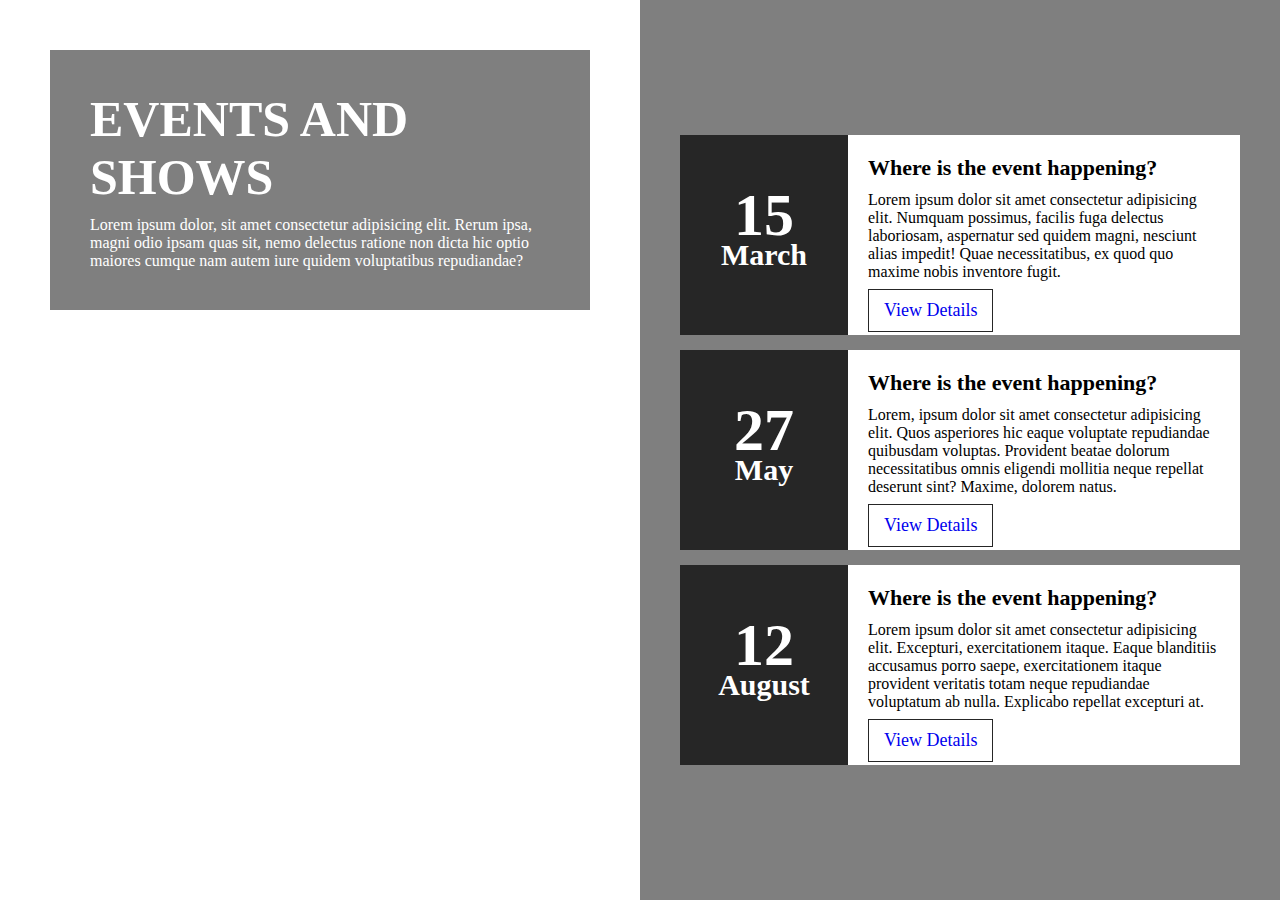
<file: assignment 1/problem3/index.html>
<!DOCTYPE html>
<html lang="en">
  
<head>
    <style>
 

        body {
            margin: 0;
            padding: 0;
        }
          
        section {
            width: 100%;
            height: 100vh;
            background:url(https://images.pexels.com/photos/2623869/pexels-photo-2623869.jpeg?auto=compress&cs=tinysrgb&w=1260&h=750&dpr=1);
            background-size: cover;
        }
          
              section .leftBox {
            width: 50%;
            height: 100%;
            float: left;
            padding: 50px;
            box-sizing: border-box;
        }
          
        
        section .leftBox .content {
            color: #fff;
            background: rgba(0, 0, 0, 0.5);
            padding: 40px;
            transition: .5s;
        }
          
      
        section .leftBox .content:hover {
            background: #e91e63;
        }
          
       
        section .leftBox .content h1 {
            margin: 0;
            padding: 0;
            font-size: 50px;
            text-transform: uppercase;
        }
          
       
        section .leftBox .content p {
            margin: 10px 0 0;
            padding: 0;
        }
          
   
        section .events {
            position: relative;
            width: 50%;
            height: 100%;
            background: rgba(0, 0, 0, 0.5);
            float: right;
            box-sizing: border-box;
        }
          
      
        section .events ul {
            position: absolute;
            top: 50%;
            transform: translateY(-50%);
            margin: 0;
            padding: 40px;
            box-sizing: border-box;
        }
          
       
        section .events ul li {
            list-style: none;
            background: #fff;
            box-sizing: border-box;
            height: 200px;
            margin: 15px 0;
        }
          
       
        section .events ul li .time {
            position: relative;
            padding: 20px;
            background: #262626;
            box-sizing: border-box;
            width: 30%;
            height: 100%;
            float: left;
            text-align: center;
            transition: .5s;
        }
      
        section .events ul li:hover .time {
            background: #e91e63;
        }
          
       
        section .events ul li .time h2 {
            position: absolute;
            margin: 0;
            padding: 0;
            top: 50%;
            left: 50%;
            transform: translate(-50%, -50%);
            color: #fff;
            font-size: 60px;
            line-height: 30px;
        }
          
      
        section .events ul li .time h2 span {
            font-size: 30px;
        }
          
      
        section .events ul li .details {
            padding: 20px;
            background: #fff;
            box-sizing: border-box;
            width: 70%;
            height: 100%;
            float: left;
        }
          
        
        section .events ul li .details h3 {
            position: relative;
            margin: 0;
            padding: 0;
            font-size: 22px;
        }
          
       
        section .events ul li .details p {
            position: relative;
            margin: 10px 0 0;
            padding: 0;
            font-size: 16px;
        }
          
       
        section .events ul li .details a {
            display: inline-block;
            text-decoration: none;
            padding: 10px 15px;
            border: 1.5px solid #262626;
            margin-top: 8px;
            font-size: 18px;
            transition: .5s;
        }
          
       
        section .events ul li .details a:hover {
            background: #e91e63;
            color: #fff;
            border-color: #e91e63;
        }
    </style>
</head>
  
<body>
    <section>
        <div class="leftBox">
            <div class="content">
                <h1>
                    Events and Shows
                </h1>
                 
<p>
                    Lorem ipsum dolor, sit amet consectetur adipisicing elit. Rerum ipsa, magni odio ipsam quas sit, nemo delectus ratione non dicta hic optio maiores cumque nam autem iure quidem voluptatibus repudiandae?
                </p>
 
            </div>
        </div>
  
        <div class="events">
            <ul>
                <li>
                    <div class="time">
                        <h2>
                            15 <br><span>March</span>
                        </h2>
                    </div>
                    <div class="details">
                        <h3>
                            Where is the event happening?
                        </h3>
                         
<p>
                            Lorem ipsum dolor sit amet consectetur adipisicing elit. Numquam possimus, facilis fuga delectus laboriosam, aspernatur sed quidem magni, nesciunt alias impedit! Quae necessitatibus, ex quod quo maxime nobis inventore fugit.
                        </p>
 
  
                        <a href="#">View Details</a>
                    </div>
                    <div style="clear: both;"></div>
                </li>
  
                <li>
                    <div class="time">
                        <h2>
                            27 <br><span>May</span>
                        </h2>
                    </div>
                    <div class="details">
                        <h3>
                            Where is the event happening?
                        </h3>
                         
<p>
                            Lorem, ipsum dolor sit amet consectetur adipisicing elit. Quos asperiores hic eaque voluptate repudiandae quibusdam voluptas. Provident beatae dolorum necessitatibus omnis eligendi mollitia neque repellat deserunt sint? Maxime, dolorem natus.
                        </p>
 
                        <a href="#">View Details</a>
                    </div>
                    <div style="clear:both;"></div>
                </li>
  
                <li>
                    <div class="time">
                        <h2>
                            12 <br><span>August</span>
                        </h2>
                    </div>
                    <div class="details">
                        <h3>
                            Where is the event happening?
                        </h3>
                         
<p>
                            Lorem ipsum dolor sit amet consectetur adipisicing elit. Excepturi, exercitationem itaque. Eaque blanditiis accusamus porro saepe, exercitationem itaque provident veritatis totam neque repudiandae voluptatum ab nulla. Explicabo repellat excepturi at.
                        </p>
 
  
                        <a href="#">View Details</a>
                    </div>
                    <div style="clear:both;"></div>
                </li>
            </ul>
        </div>
    </section>
</body>
  
</html>
</file>
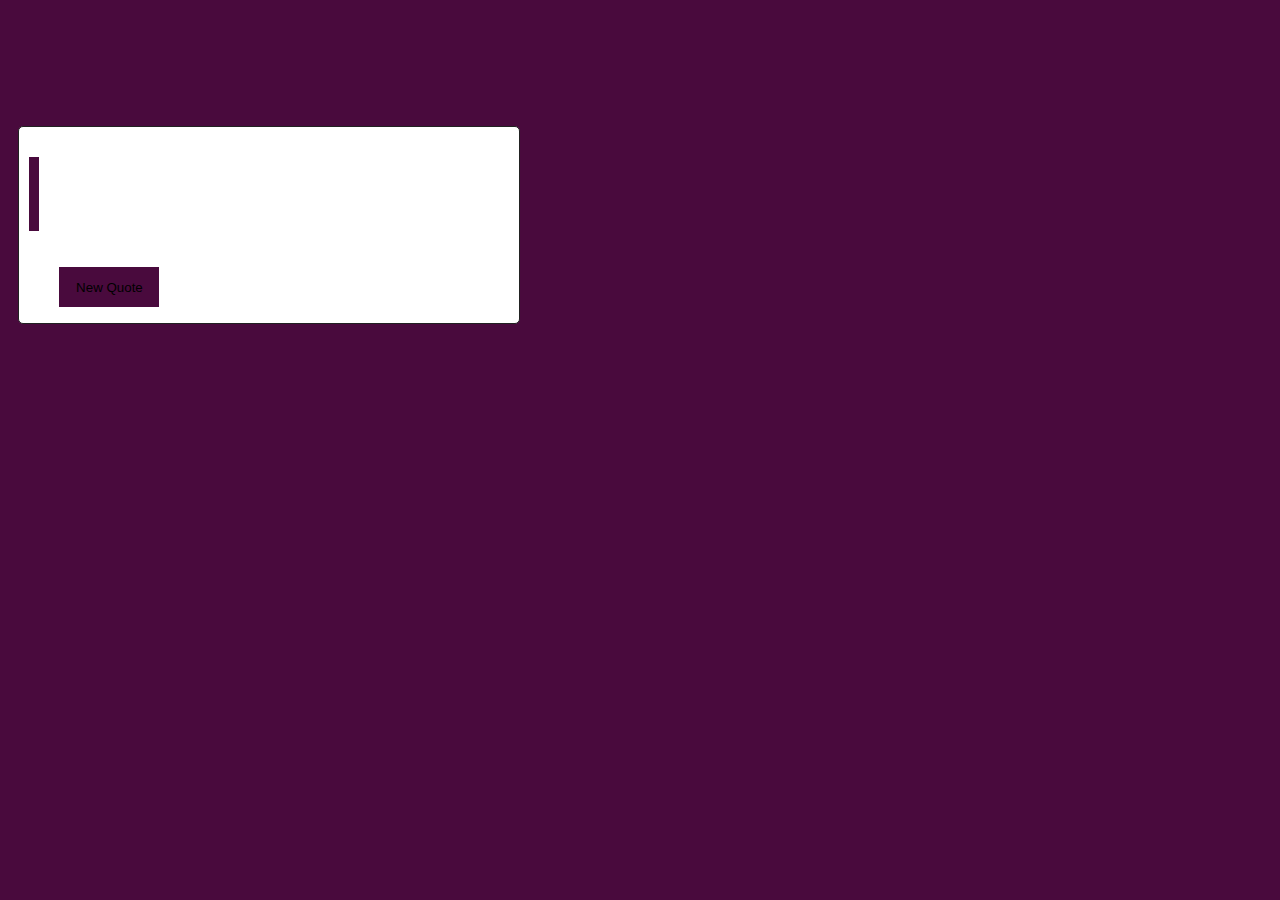
<file: advanced JS assignment/assignment1/problem2/index.html>
<!DOCTYPE html>
<html lang="en">
<head>
    <meta charset="UTF-8">
    <meta http-equiv="X-UA-Compatible" content="IE=edge">
    <meta name="viewport" content="width=device-width, initial-scale=1.0">
    <title>Document</title>
    <link rel="stylesheet" href="style.css">
</head>
<body>
    <div class="container">
        <div class="row">
            <div class="col-xs-12 col-sm-3"></div>
            <div class="col-xs-12 col-sm-6 quotebox">
                <div class="row">
                    <div class="col-xs-12">
                        <blockquote>
                            <i class="fa fa-quote-left quotemark"></i>
                            <h2 id="quotetext"></h2>
                            <footer id="quotesource"></footer>
                        </blockquote>
                    </div>
                </div>
                <div class="row">
                    <div class="col-xs-12 col-sm-12">
                        <div class="social-icons icon-rounded"><a id="tweet-quote" title="Tweet this quote!" target="_blank"><i class="fa fa-twitter"></i></a>
                        </div>
                        <div class="quotebutton"><button class="btn btn-primary" id="newquote">New Quote</button></div>
                        </div>
                    </div>
                </div>
            </div>
            <div class="col-xs-12 col-sm-3"></div>
        </div>
    </div>

<script>
    function inIframe() {
    try {
        return window.self !== window.top;
    } catch (e) {
        return true;
    }
}

		var colors = [
			'#490A3D',
			'#BD1550',
			'#E97F02',
			'#F8CA00',
			'#8A9B0F',
			'#69D2E7',
			'#FA6900',
			'#16a085',
			'#27ae60',
			'#2c3e50',
			'#f39c12',
			'#e74c3c',
			'#9b59b6',
			'#FB6964',
			'#342224',
			'#472E32',
			'#77B1A9',
			'#73A857'
		];

var quotes = [
    ["You only live once, but if you do it right, once is enough.","Mae West"],
    ["I am so clever that sometimes I don't understand a single word of what I am saying.","Oscar Wilde"],
    ["Two things are infinite: the universe and human stupidity; and I'm not sure about the universe.","Albert Einstein"],
	["The most beautiful experience we can have is the mysterious. It is the fundamental emotion that stands at the cradle of true art and true science.","Albert Einstein"]
	["It is our choices, Harry, that show what we truly are, far more than our abilities.","J.K. Rowling, Harry Potter and the Chamber of Secrets"],
	["All men who have turned out worth anything have had the chief hand in their own education.","Walter Scott"],
	["Trust yourself. You know more than you think you do.","Benjamin Spock"],
	["No one can make you feel inferior without your consent.","Eleanor Roosevelt, This is My Story"],
	["To be yourself in a world that is constantly trying to make you something else is the greatest accomplishment.","Ralph Waldo Emerson"],
	["Twenty years from now you will be more disappointed by the things that you didn't do than by the ones you did do. So throw off the bowlines. Sail away from the safe harbor. Catch the trade winds in your sails. Explore. Dream. Discover.","H. Jackson Brown Jr., P.S. I Love You"]
	];


var currentQuote = "";
var currentAuthor = "";
var randomquote = "";
var randomcolor = "";

function getQuote() {
	randomquote = Math.floor(Math.random() * quotes.length);
	randomcolor = Math.floor(Math.random() * colors.length);
    currentQuote = quotes[randomquote][0];
    currentAuthor = quotes[randomquote][1];
	if (inIframe()) {
		$('#tweet-quote').attr('href', 'https://twitter.com/intent/tweet?hashtags=quotes&related=aLamm&text=' + encodeURIComponent('"' + currentQuote + '" ' + currentAuthor));
	}

	$(document).ready(function () {
	    $('html body').animate({
	        backgroundColor: colors[randomcolor],
	        color: colors[randomcolor]
	    }, 500);
	    $('#newquote, .social-icons .fa-twitter').animate({ backgroundColor: colors[randomcolor] }, 500);
			$('blockquote footer').animate({ color: colors[randomcolor] }, 500);	
	    $('blockquote').animate({ borderLeftColor: colors[randomcolor] }, 500);
	    $('#quotetext').animate({ opacity: 0 }, 500, function () {
	        $(this).animate({ opacity: 1 }, 500);
	        $(this).text(currentQuote);
	    });
	    $('#quotesource').animate({ opacity: 0 }, 500, function () {
	        $(this).animate({ opacity: 1 }, 500);
	        $(this).text(currentAuthor);
	    });
    });    
}

function openURL(url) {
    window.open(url, 'Share', 'width=550, height=400, toolbar=0, scrollbars=1 ,location=0 ,statusbar=0,menubar=0, resizable=0');
}

getQuote();

$(document).ready(function () {
    $('#newquote').on('click', getQuote);
    $('#tweetquote').on('click', function () {
        if (!inIframe()) {
            openURL('https://twitter.com/intent/tweet?hashtags=quotes&related=freecodecamp&text=' + encodeURIComponent('"' + currentQuote + '" ' + currentAuthor));
        }
    });
});
</script>

</body>


</html>
</file>
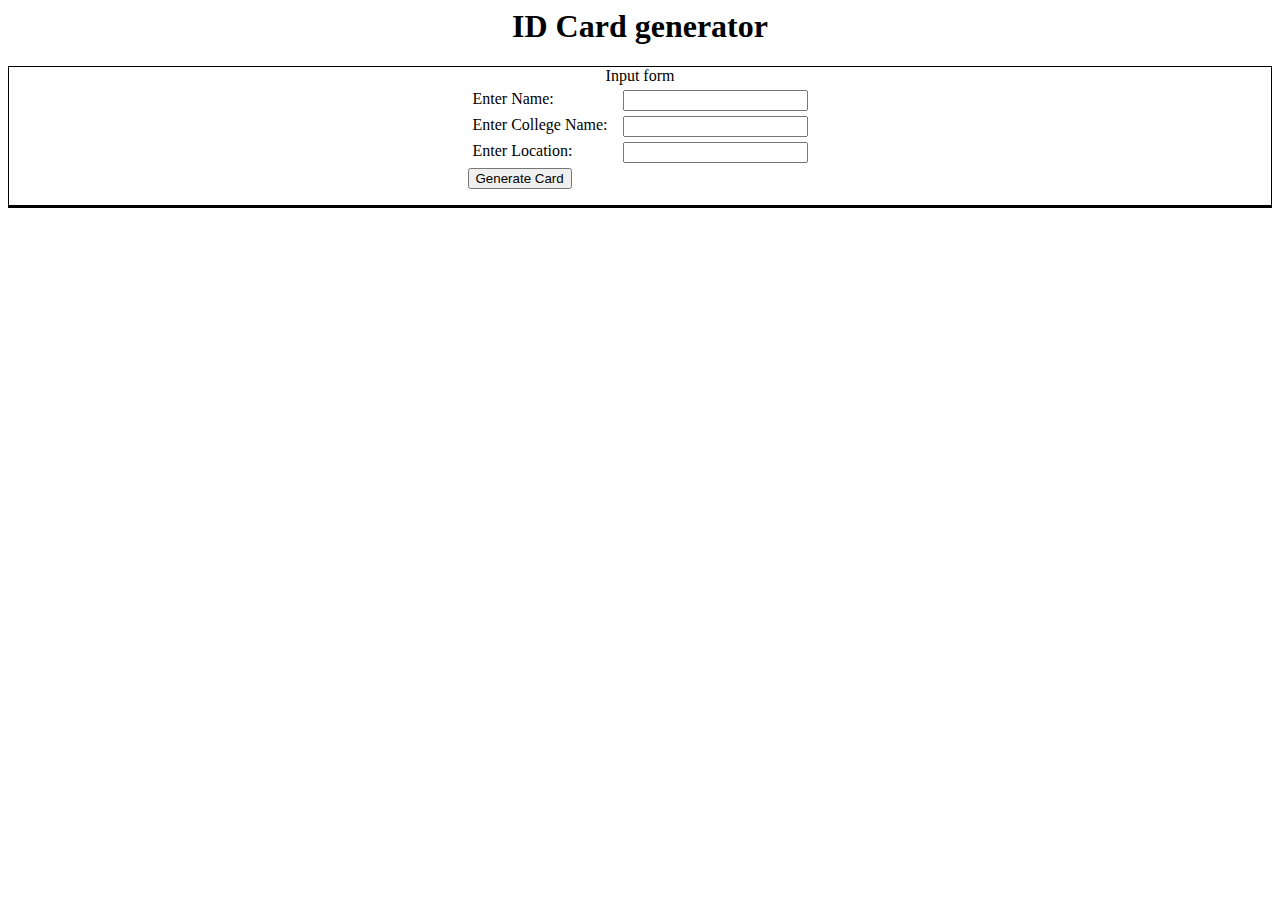
<file: advanced JS assignment/assignment1/problem3/index.html>
<html>
    <head>
        <title>
            ID Card generator
        </title>
        <link rel="stylesheet" href="style.css">
       
    </head>
    <body>
        <header class="text-center">
                <h1>ID Card generator</h1>
        </header>
        <div class="container">
            <div class="section-container">
                <div class="text-center">
                    Input form
                </div>
                <form onsubmit="return false">
                    <div class="form-element">
                        <label class="form-label">
                            Enter Name:
                        </label>
                        <input type="text" id="name"/>
                    </div>
                    <div class="form-element">
                        <label class="form-label">
                            Enter College Name:
                        </label>
                        <input type="text" id="collegeName" />
                    </div>
                    <div class="form-element">
                        <label class="form-label">
                            Enter Location:
                        </label>
                        <input type="text" id="location" />
                    </div>
                    <button onclick="generateCard()">Generate Card</button>
                </form>
            </div> 
            <div class="section-container">
                <div class="id-card-container" id="collegeCard">
                    <div class="text-center">
                        Generated Card
                    </div>
                    <div class="card-container">
                        <div class="card-wrapper">
                            <div class="user-card">
                                <span class="user-photo">
                                    <i class="fa fa-user"></i>
                                </span>
                            </div>
                            <div class="general-information">
                            <div class="card-element card-name">
                                <span>Name:</span>
                                <span id="cardName"></span>
                            </div>
                            <div class="card-element college-name">
                                <span>College Name:</span>
                                <span id="cardCollegeName"></span>
                            </div>
                            <div class="card-element college-name">
                                <span>Location:</span>
                                <span id="cardLocation"></span>
                            </div>
                            </div>
                        </div>
                    </div>
                </div>
            </div>    
        </div>
        <script src="index.js"></script>
    </body>
</html>
</file>
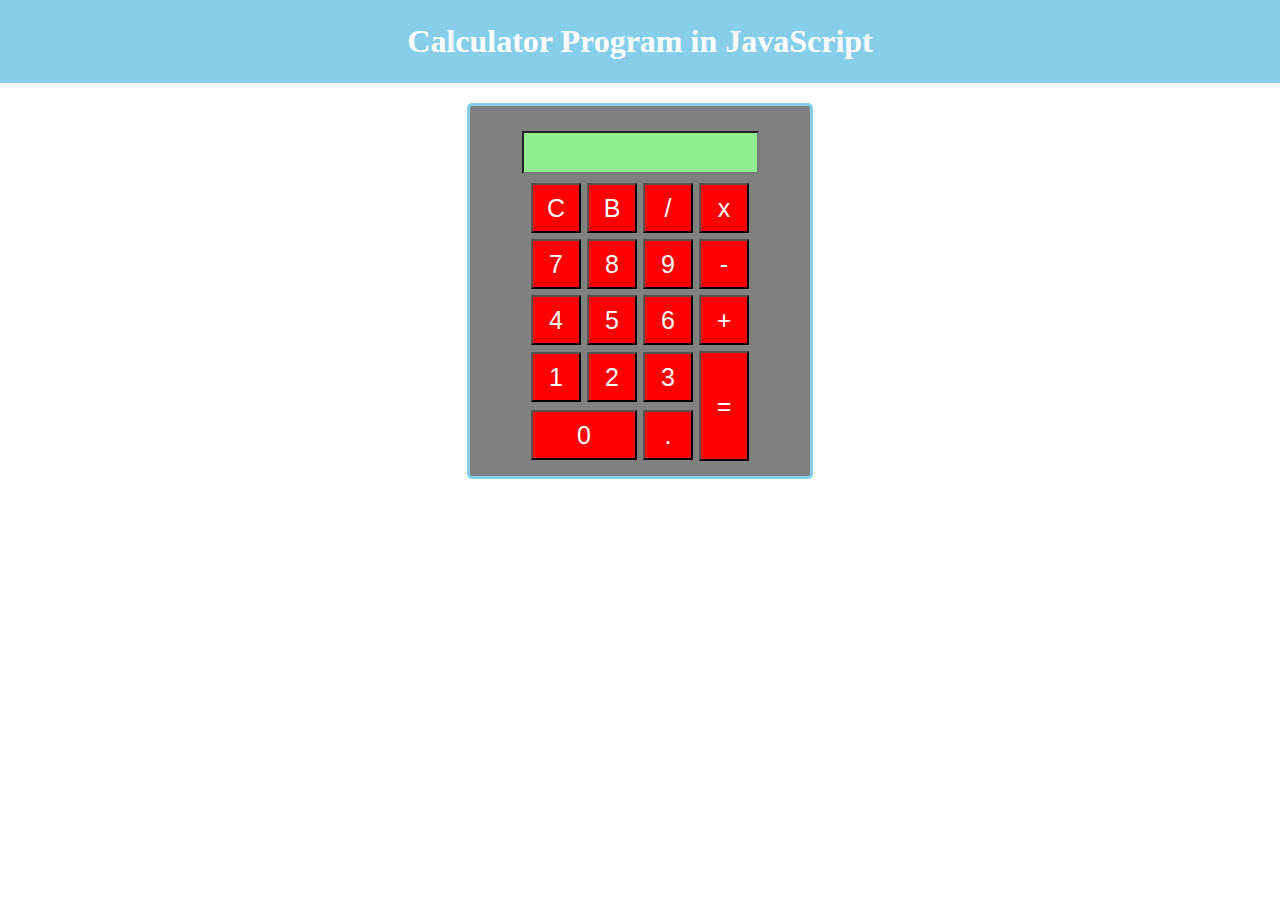
<file: advanced JS assignment/problem1.html>
<!-- Write a program to build the Calculator in JavaScript. -->  
<!DOCTYPE html>  
<html>  
<head>  
<title>  
Calculator Program in JavaScript  
</title>  
  
<!-- Begins the JavaScript Code -->  
<script>  
  
// Use insert() function to insert the number in textview.  
function insert(num)   
{  
documentdocument.form1.textview.value = document.form1.textview.value + num;  
}  
  
// Use equal() function to return the result based on passed values.  
function equal()  
{  
var exp = document.form1.textview.value;  
if(exp)  
{  
document.form1.textview.value = eval(exp)  
}  
}  
  
/* Here, we create a backspace() function to remove the number at the end of the numeric series in textview. */  
function backspace()  
{  
var exp = document.form1.textview.value;  
document.form1.textview.value = exp.substring(0, exp.length - 1); /* remove the element from total length ? 1 */  
}  
  
  
</script>  
  
<!-- Start the coding for CSS -->  
<style>  
/* Create the Outer layout of the Calculator. */  
.formstyle  
{  
width: 300px;  
height: 330px;  
margin: 20px auto;  
border: 3px solid skyblue;  
border-radius: 5px;  
padding: 20px;  
text-align: center;  
background-color: grey;  
}  
  
/* Display top horizontal bar that contain some information. */  
h1 {  
    text-align: center;  
    padding: 23px;  
    background-color: skyblue;  
    color: white;  
    }  
input:hover  
{  
background-color: green;  
}  
      
*{  
margin: 0;  
padding: 0;  
}  
  
/* It is used to create the layout for calculator button. */  
.btn{  
width: 50px;  
height: 50px;  
font-size: 25px;  
margin: 2px;  
cursor: pointer;  
background-color: red;  
color: white;  
  
}  
  
/* It is used to display the numbers, operations and results. */  
.textview{  
width: 223px;  
margin: 5px;  
font-size: 25px;  
padding: 5px;  
background-color: lightgreen;  
}     
      
</style>  
</head>  
<body>  
<h1> Calculator Program in JavaScript </h1>  
 <div class= "formstyle">  
 <form name = "form1">  
 <input class= "textview" name = "textview">  
 </form>  
 <center>  
 <table >  
 <tr>   
    <td> <input class = "btn" type = "button" value = "C" onclick = "form1.textview.value = ' ' " > </td>  
    <td> <input  class = "btn" type = "button" value = "B" onclick = "backspace()" > </td>  
    <td> <input  class = "btn" type = "button" value = "/" onclick = "insert('/')" > </td>  
    <td> <input class = "btn" type = "button" value = "x" onclick = "insert('*')" > </td>  
    </tr>  
      
     <tr>   
    <td> <input class = "btn" type = "button" value = "7" onclick = "insert(7)" > </td>  
    <td> <input class = "btn" type = "button" value = "8" onclick = "insert(8)" > </td>  
    <td> <input class = "btn" type = "button" value = "9" onclick = "insert(9)" > </td>  
    <td> <input class = "btn" type = "button" value = "-" onclick = "insert('-')" > </td>  
    </tr>  
      
     <tr>   
    <td> <input class = "btn" type = "button" value = "4" onclick = "insert(4)" > </td>  
    <td> <input class = "btn" type = "button" value = "5" onclick = "insert(5)" > </td>  
    <td> <input class = "btn" type = "button" value = "6" onclick = "insert(6)" > </td>  
    <td> <input class = "btn" type = "button" value = "+" onclick = "insert('+')" > </td>  
    </tr>  
      
     <tr>   
    <td> <input class = "btn" type = "button" value = "1" onclick = "insert(1)" > </td>  
    <td> <input class = "btn" type = "button" value = "2" onclick = "insert(2)" > </td>  
    <td> <input class = "btn" type = "button" value = "3" onclick = "insert(3)" > </td>  
    <td rowspan = 5> <input class = "btn" style = "height: 110px" type = "button" value = "=" onclick = "equal()"> </td>  
    </tr>  
    <tr>  
    <td colspan = 2> <input class = "btn" style = "width: 106px" type = "button" value = "0" onclick = "insert(0)" > </td>  
    <td> <input class = "btn" type = "button" value = "." onclick = "insert('.')"> </td>  
    </tr>  
    </table>  
    </center>  
 </div>  
 </body>  
 </html>
</file>
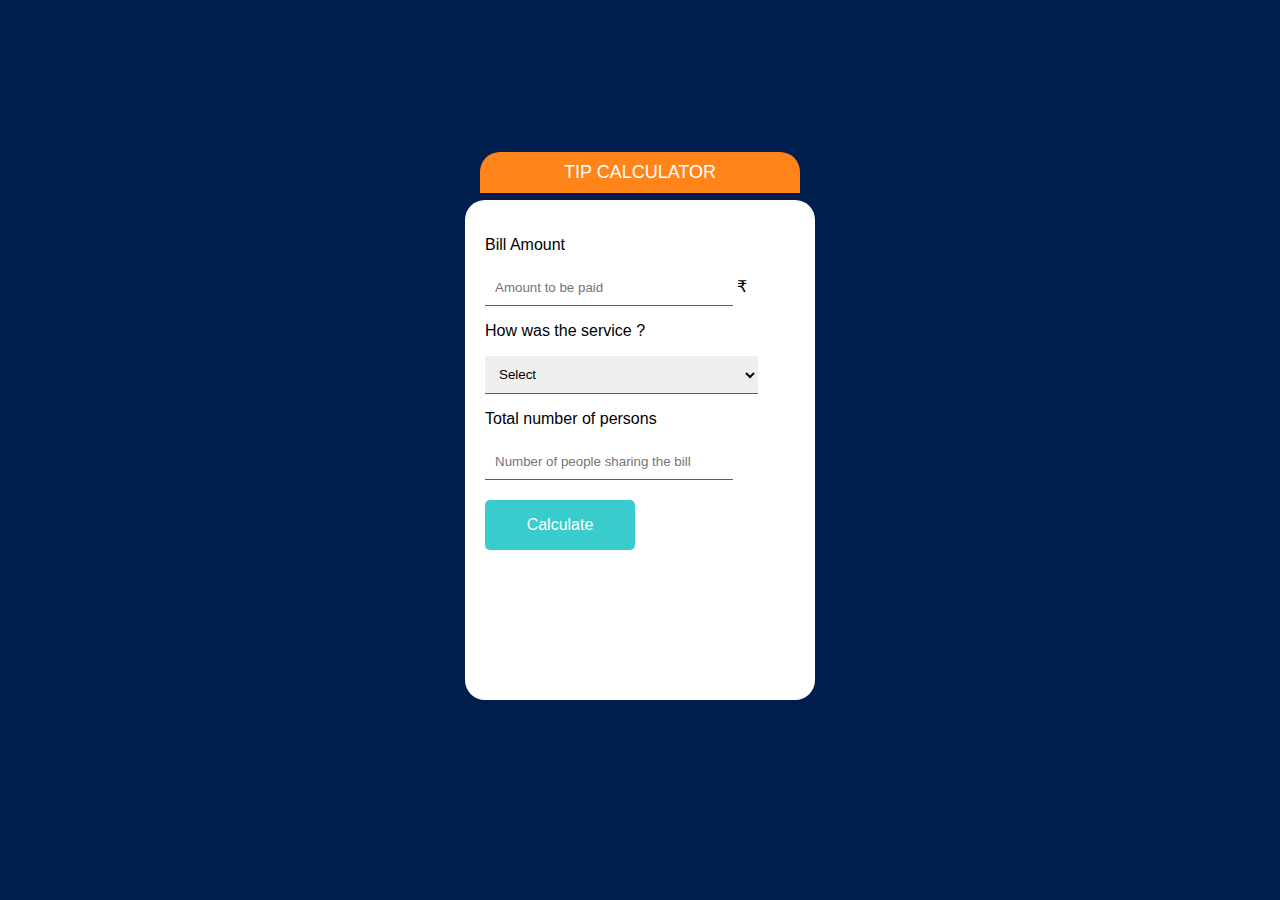
<file: advanced JS assignment/problem2.html>
<html>

<head>
	<style>
		body {
			background-color: #001f4f;
			font-family: 'Raleway', sans-serif;
		}
		
		.container {
			width: 350px;
			height: 500px;
			background-color: #fff;
			position: absolute;
			left: 50%;
			top: 50%;
			transform: translateX(-50%) translateY(-50%);
			border-radius: 20px;
		}
		
		h1 {
			position: absolute;
			left: 50%;
			top: -60px;
			width: 300px;
			transform: translateX(-50%);
			background-color: #FF851B;
			color: #fff;
			font-weight: 100;
			border-top-left-radius: 20px;
			border-top-right-radius: 20px;
			font-size: 18px;
			text-align: center;
			padding: 10px;
		}
		
		.wrapper {
			padding: 20px;
		}
		
		input,
		select {
			width: 80%;
			border: none;
			border-bottom: 1px solid #0074D9;
			padding: 10px;
		}
		
		input:focus,
		select:focus {
			border: 1px solid #0074D9;
			outline: none;
		}
		
		select {
			width: 88% !important;
		}
		
		button {
			margin: 20px auto;
			width: 150px;
			height: 50px;
			background-color: #39CCCC;
			color: #fff;
			font-size: 16px;
			border: none;
			border-radius: 5px;
		}
		
		.tip {
			text-align: center;
			font-size: 18px;
			display: none;
		}
	</style>
</head>

<body>
	<div class="container">
		<h1>TIP CALCULATOR</h1>
		<div class="wrapper">
			


<p>Bill Amount</p>



			<input type="text"
				id="amount"
				placeholder="Amount to be paid"> ₹

			


<p>How was the service ?</p>



			<select id="services">
				<option selected disabled hidden>Select</option>
				<option value="0.25">25% - Top Notch</option>
				<option value="0.20">20% - Excellent</option>
				<option value="0.15">15% - Good</option>
				<option value="0.10">10% - Bad</option>
				<option value="0.05">5% - Worst</option>
			</select>

			


<p>Total number of persons</p>



			<input type="text"
				id="persons"
				placeholder="Number of people sharing the bill">
			<button id="calculate">Calculate</button>
		</div>

		<div class="tip">
			


<p>Tip Amount</p>



			<span id="total">0</span>₹
			<span id="each">each</span>
		</div>
	</div>
	<script>
		//the function called when Calculate button is clicked.
		window.onload = () =>
			{
				/*calling a function calculateTip which
				will calculate the tip for the bill.*/
				document.querySelector('#calculate').onclick =
				calculateTip;
			}

		function calculateTip() {
			/*assign values of ID : amount, person and
			service to variables for further calculations.*/
			let amount = document.querySelector('#amount').value;
			let persons = document.querySelector('#persons').value;
			let service = document.querySelector('#services').value;

			console.log(service);
			/*if statement will work when user
			presses calculate without entering values. */
			//so will display an alert box and return.
			if (amount === '' && service === 'Select') {
				alert("Please enter valid values");
				return;
			}

			//now we are checking number of persons
			if (persons === '1')
//if there is only one person then we need not to display each.
				document.querySelector('#each').style.display = 'none';
			else
			//if there are more than one person we will display each.
				document.querySelector('#each').style.display = 'block';

	/*calculating the tip by multiplying total-bill and type of service;
	then dividing it by number of persons.*/
			//fixing the total amount upto 2 digits of decimal
			let total = (amount * service) / persons;
			total = total.toFixed(2);

			//finally displaying the tip value
			document.querySelector('.tip').style.display = 'block';
			document.querySelector('#total').innerHTML = total;
		}
	</script>
</body>

</html>
</file>
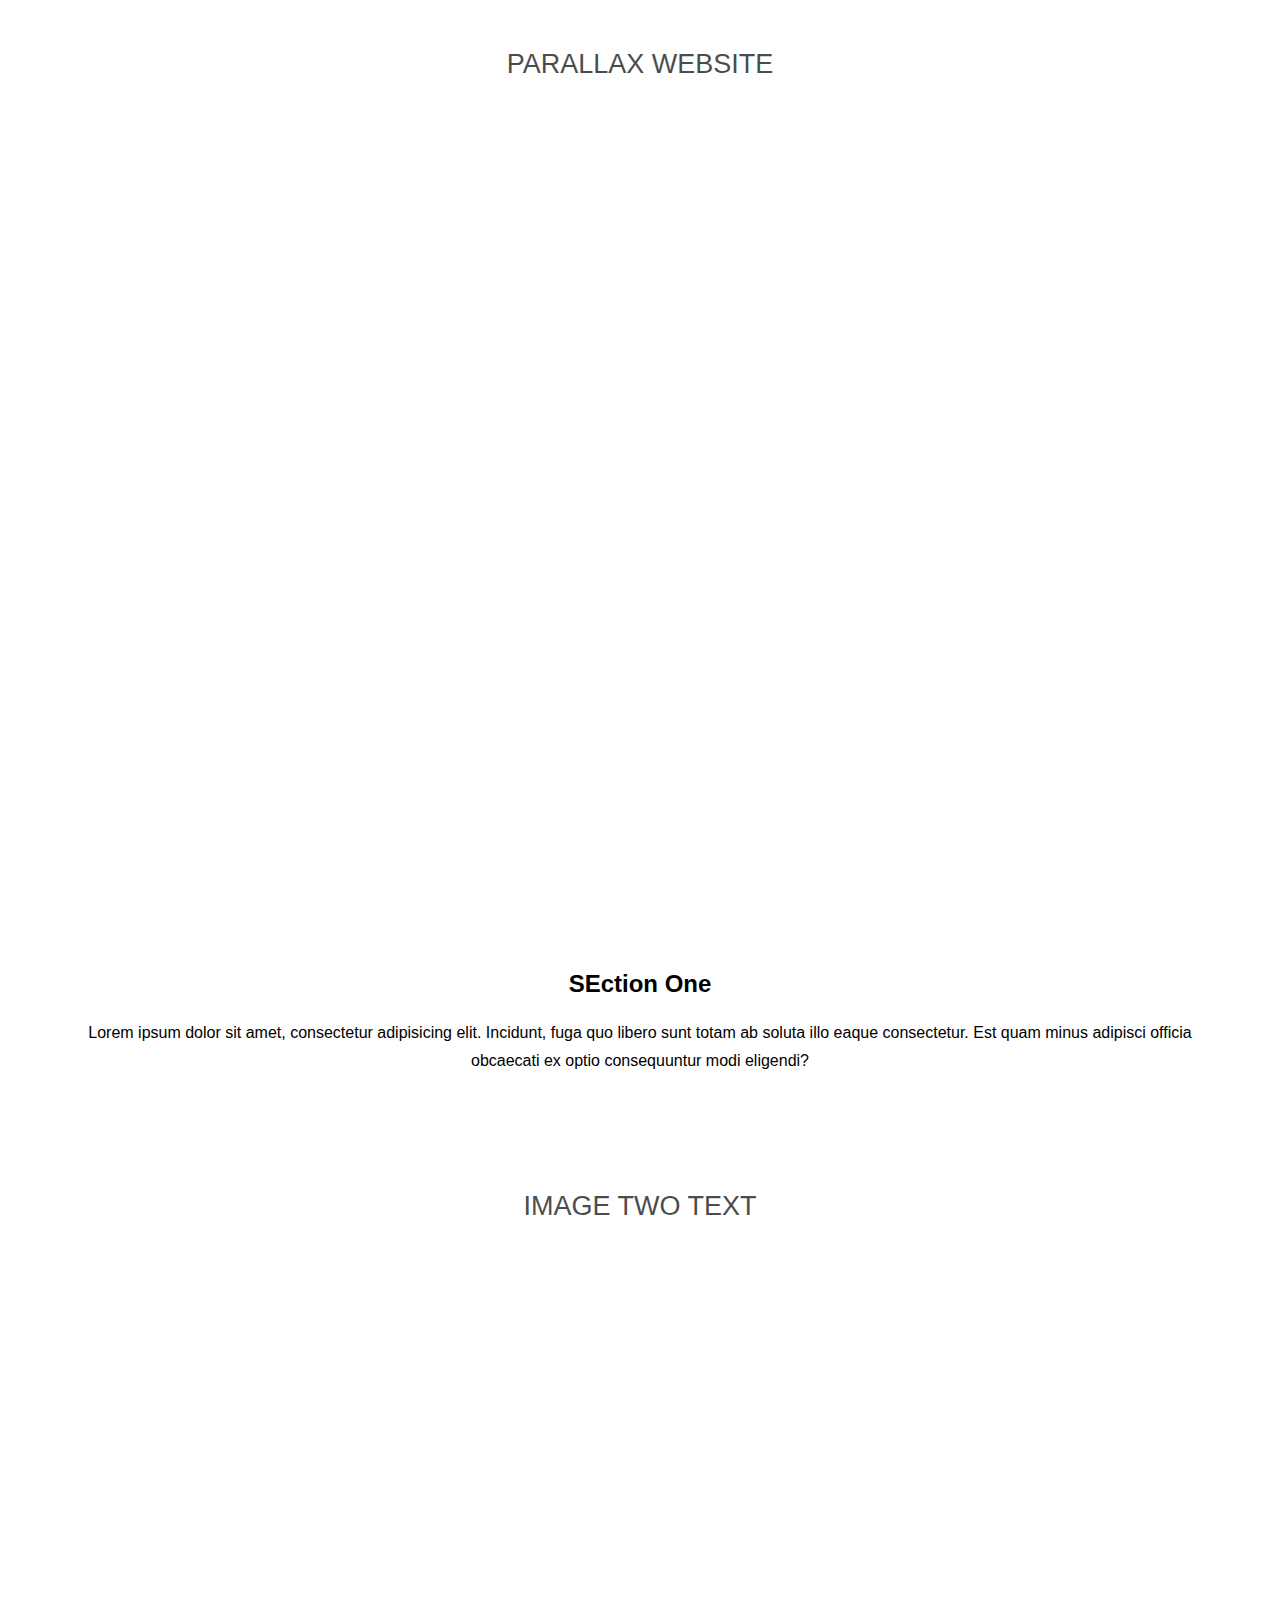
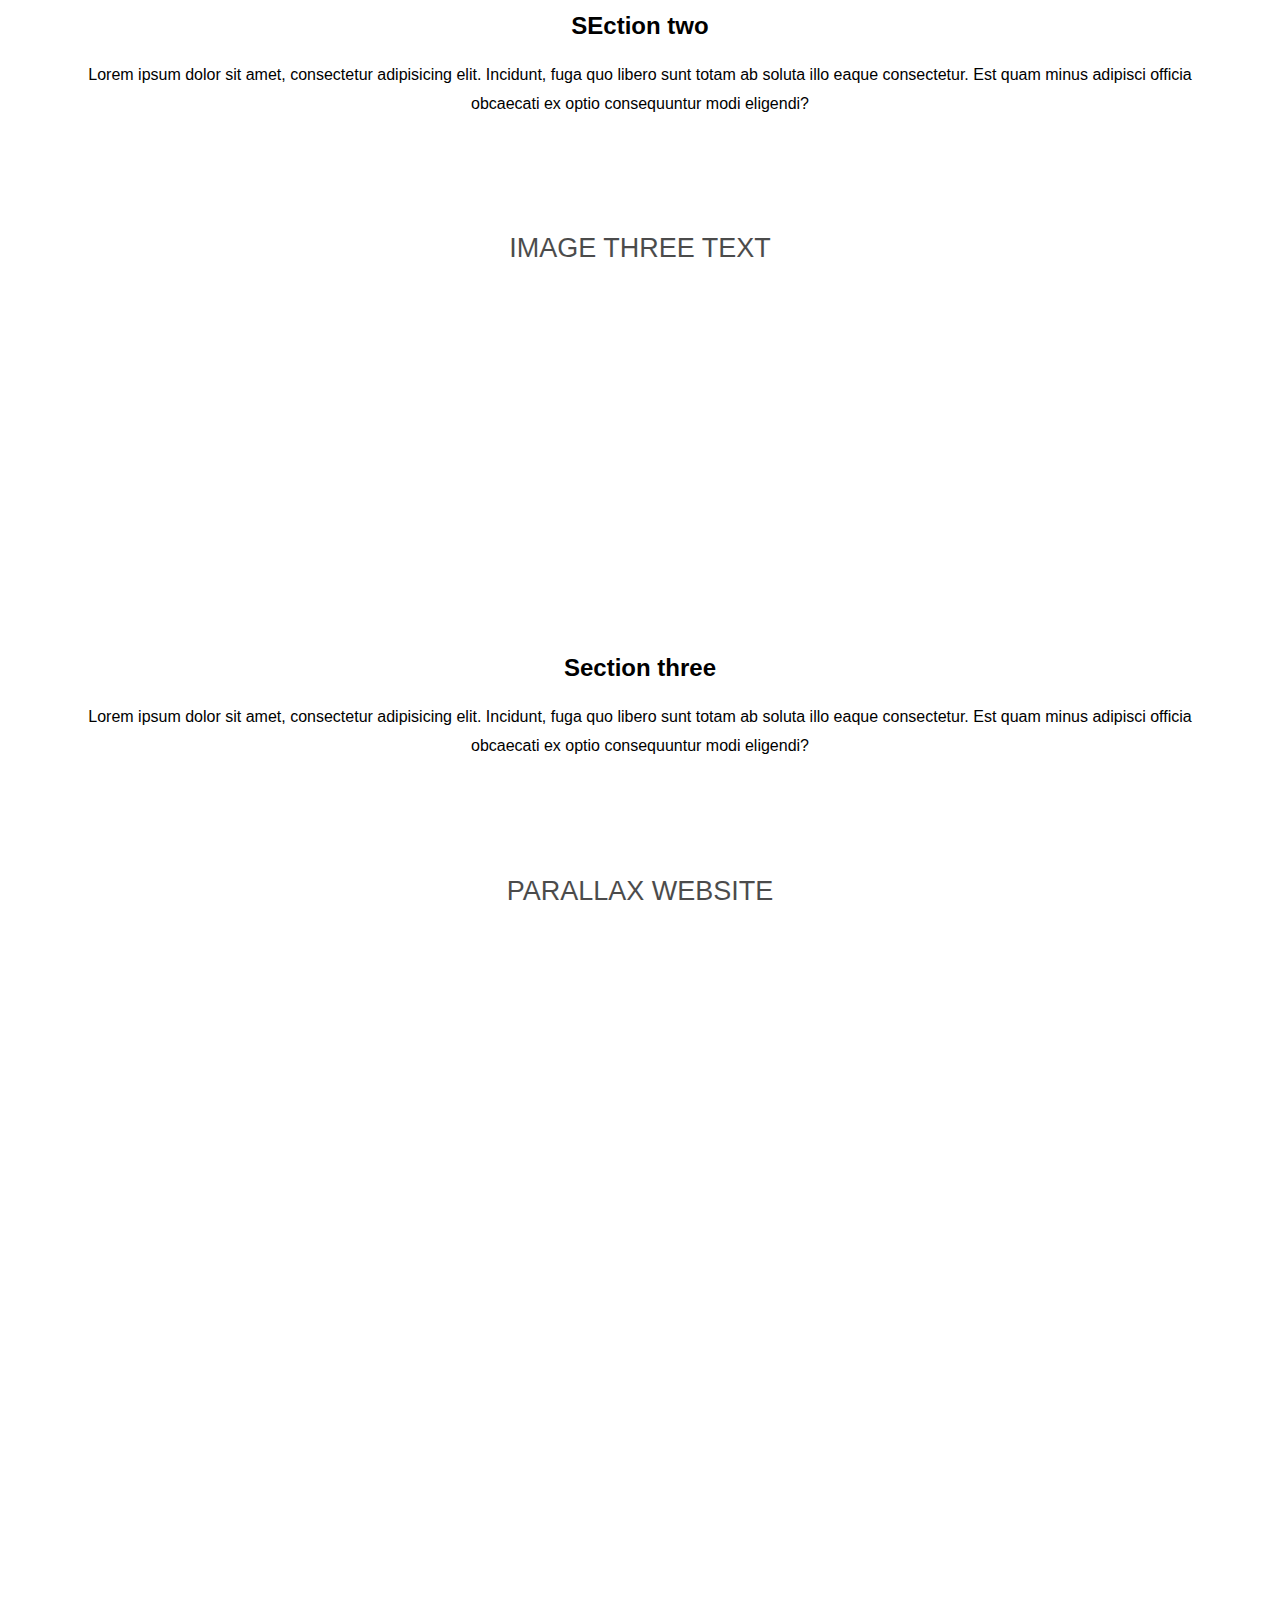
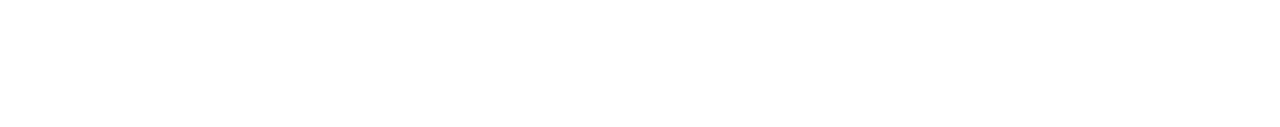
<file: assignment 1/parallax.html>
<!DOCTYPE html>
<html lang="en">
<head>
    <meta charset="UTF-8">
    <meta http-equiv="X-UA-Compatible" content="IE=edge">
    <meta name="viewport" content="width=device-width, initial-scale=1.0">
    <title>parallax website</title>
    <link rel="stylesheet" href="style.css">
</head>
<body>
    <div class="pimg1">
    <div class="ptext">
    <span class="border">
        Parallax website
    </span>
    </div>
    </div>
   <section class="section section-light">
       <h2>SEction One</h2>
       <p>
           Lorem ipsum dolor sit amet, consectetur adipisicing elit. Incidunt, fuga quo libero sunt totam ab soluta illo eaque consectetur. Est quam minus adipisci officia obcaecati ex optio consequuntur modi eligendi?
       </p>
   </section>

   <div class="pimg2">
    <div class="ptext2">
    <span class="border">
      IMAGE TWO TEXT    
    </span>
    </div>
    </div>
   
    <section class="section section-dark">
        <h2>SEction two</h2>
        <p>
            Lorem ipsum dolor sit amet, consectetur adipisicing elit. Incidunt, fuga quo libero sunt totam ab soluta illo eaque consectetur. Est quam minus adipisci officia obcaecati ex optio consequuntur modi eligendi?
        </p>
    </section>

    <div class="pimg3">
        <div class="ptext3">
        <span class="border">
          IMAGE three TEXT    
        </span>
        </div>
        </div>
       
        <section class="section section-dark">
            <h2>Section three</h2>
            <p>
                Lorem ipsum dolor sit amet, consectetur adipisicing elit. Incidunt, fuga quo libero sunt totam ab soluta illo eaque consectetur. Est quam minus adipisci officia obcaecati ex optio consequuntur modi eligendi?
            </p>
        </section>

        <div class="pimg1">
            <div class="ptext">
            <span class="border">
                Parallax website
            </span>
            </div>
            </div>
</body>
</html>
</file>
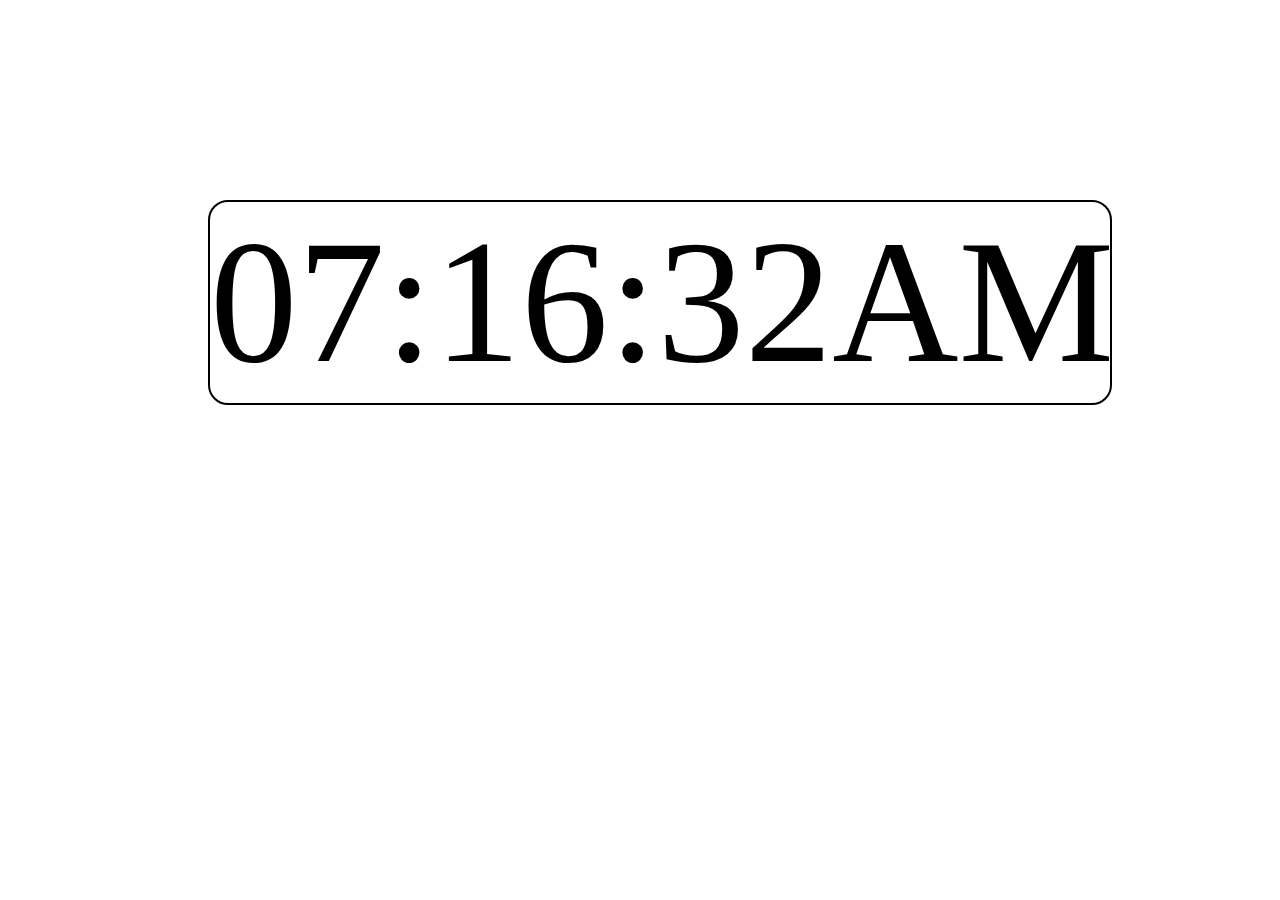
<file: advanced JS assignment/assignment1/problem1.html>
<!DOCTYPE html>
<html lang="en">

<head>
	<meta charset="UTF-8" />
	<meta name="viewport" content=
		"width=device-width,
		initial-scale=1.0" />

	<title>Digital Clock</title>

	<style>
		#clock {
			font-size: 175px;
			width: 900px;
			margin: 200px;
			text-align: center;
			border: 2px solid black;
			border-radius: 20px;
		}
	</style>
</head>

<body>
	<div id="clock">8:10:45</div>

	<script>
		setInterval(showTime, 1000);
		function showTime() {
			let time = new Date();
			let hour = time.getHours();
			let min = time.getMinutes();
			let sec = time.getSeconds();
			am_pm = "AM";

			if (hour > 12) {
				hour -= 12;
				am_pm = "PM";
			}
			if (hour == 0) {
				hr = 12;
				am_pm = "AM";
			}

			hour = hour < 10 ? "0" + hour : hour;
			min = min < 10 ? "0" + min : min;
			sec = sec < 10 ? "0" + sec : sec;

			let currentTime = hour + ":"
				+ min + ":" + sec + am_pm;

			document.getElementById("clock")
				.innerHTML = currentTime;
		}

		showTime();
	</script>
</body>

</html>
</file>
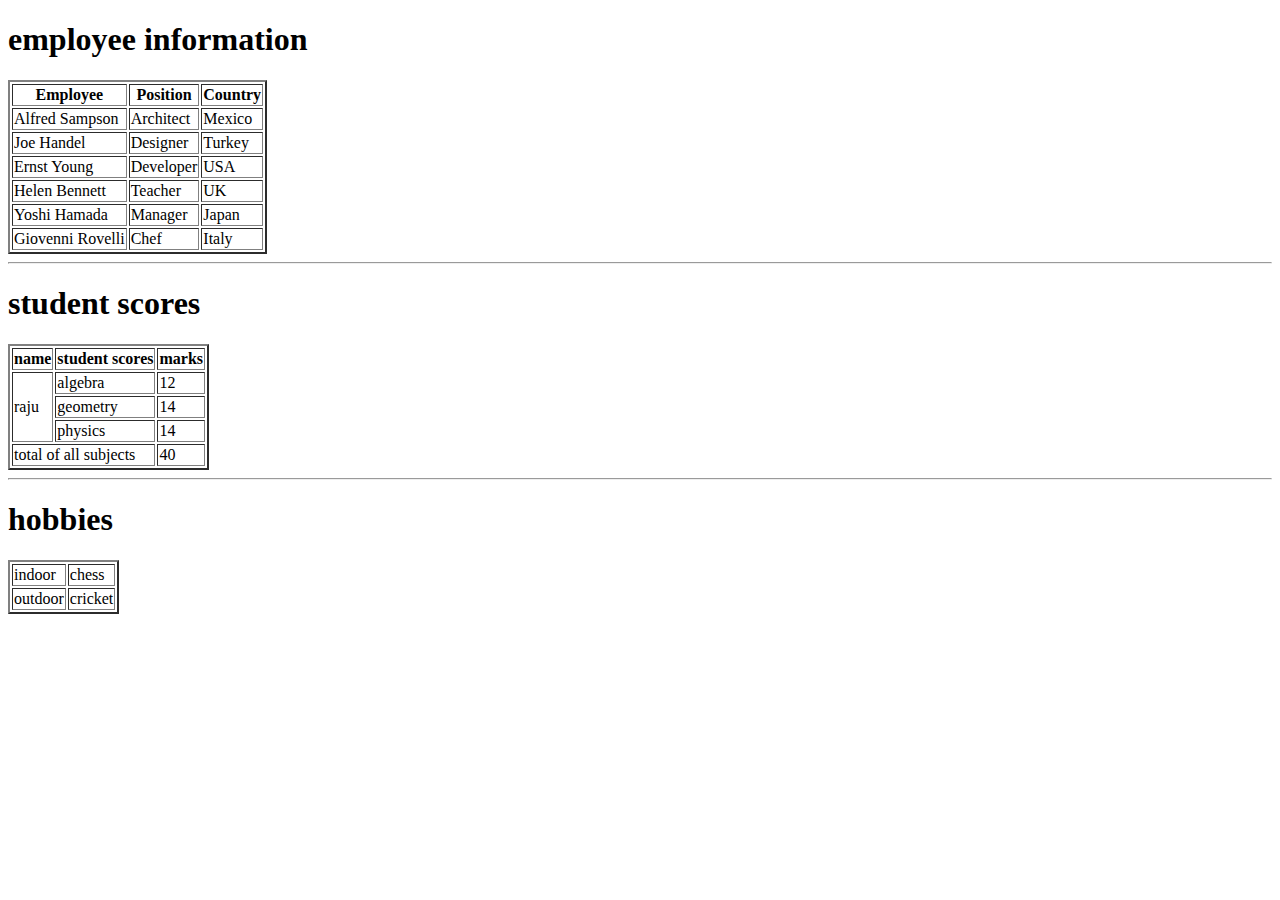
<file: assignment2/problem1/problem1.html>
<!DOCTYPE html>
<html lang="en">
<head>
    <meta charset="UTF-8">
    <meta http-equiv="X-UA-Compatible" content="IE=edge">
    <meta name="viewport" content="width=device-width, initial-scale=1.0">
    <title>problem1</title>
</head>
<body>
    <h1>employee information</h1>
    <table>
         <table border="2px">
          <thead>
            <tr>
              <th>Employee</th>
              <th>Position</th>
              <th>Country</th>
            </tr>
          </thead>
          <tbody>
            <tr>
              <td >Alfred Sampson</td>
              <td>Architect</td>
              <td>Mexico</td>
           
            </tr>
            
            <tr>
                <td >Joe Handel</td>
                <td>Designer</td>
                <td>Turkey</td>
             
              </tr>

              <tr>
                <td >Ernst Young</td>
                <td>Developer</td>
                <td>USA</td>
             
              </tr>

              <tr>
                <td >Helen Bennett</td>
                <td>Teacher</td>
                <td>UK</td>
             
              </tr>

              <tr>
                <td >Yoshi Hamada</td>
                <td>Manager</td>
                <td>Japan</td>
             
              </tr>

              <tr>
                <td >Giovenni Rovelli</td>
                <td>Chef</td>
                <td>Italy</td>
              </tr>
          </tbody>
        </table>
    </table>

    <hr>

    <h1>student scores</h1>
    <table>
         <table border="2px">
          <thead>
            <tr>
              <th>name</th>
              <th>student scores</th>
              <th>marks</th>
            </tr>
          </thead>
          <tbody>
            <tr>
              <td rowspan="3" >raju</td>
              <td>algebra</td>
              <td>12</td>
           
            </tr>
            
            <tr>
                <td >geometry</td>
                <td> 14</td>
              
             
              </tr>

              <tr>
                <td >physics</td>
                <td>14</td>
               
             
              </tr>

              <tr>
                <td colspan="2" > total of all subjects</td>
                <td>40</td>
            
             
              </tr>
            </tbody>
        </table>
    </table>
<hr>
    <h1>hobbies</h1>
    <table border="2px">
        <tr>
            <td>
                indoor
            </td>
            <td>
                chess
            </td>

        </tr>
        <tr>
            <td>
                outdoor
            </td>
            <td>
                cricket
            </td>

        </tr>
    </table>

        

            
            </body>


</html>
</file>
<file: advanced JS assignment/assignment1/problem2/style.css>
body,
h1,
h2,
h3,
h4,
h5,
h6,
p
 { font-family: 'Raleway', sans-serif;
}

h1{font-size:35px;}
h2{font-size:30px;}
h3{font-size:25px;}
p {font-size:16px;}

body {background:#490A3D;}
.quotemark {
    position: relative;
    top: -12px;
    padding-right: 10px;
}

blockquote {
  border-left: 10px solid #490A3D;
  margin: 30px 10px;
  padding: 10px 30px;
}
blockquote:before {
  color: #ccc;
  line-height: 0.1em;
  margin-right: 0.25em;
  vertical-align: -0.4em;
}
blockquote h1, h2, h3, p{
  display: inline;
}
blockquote footer {
	font-size:18px;
	text-align:right;
	color:transparent;
}

.container {
	max-height:800px;
	margin: 10% auto auto auto;
}
.quotebox {
	background:#fff;
	max-width:500px;
	min-height:100px;
	border:1px solid #222;
	border-radius:5px;
	margin:10px;
}

.quotebutton {
	display:inline-block;
	padding:6px 12px;
}
	#quotesource{margin-top:20px}

.btn {margin-bottom:10px}

.social-icons {
	padding:6px 12px;
	display:inline-block;
	
}
.social-icons .fa {
	font-size: 1.8em;
	width: 40px;
	height: 40px;
	line-height: 40px;
	text-align: center;
	color: #FFF;
	-webkit-transition: all 0.3s ease-in-out;
	-moz-transition: all 0.3s ease-in-out;
	-ms-transition: all 0.3s ease-in-out;
	-o-transition: all 0.3s ease-in-out;
	transition: all 0.3s ease-in-out;
}
.social-icons.icon-rounded .fa{
	border-radius:5px;
}
.social-icons .fa:hover, .social-icons .fa:active {
	color: #FFF;
	-webkit-box-shadow: 1px 1px 3px #333;
	-moz-box-shadow: 1px 1px 3px #333;
	box-shadow: 1px 1px 3px #333; 
}
.social-icons .fa-twitter {
	background-color:#490A3D; 
	border-color:none;} 

.btn-primary {
	width: 100px;
	height: 40px;
	border:none;
	background:#490A3D;
	}

@media only screen and (max-width: 768px){  
    #quotetext {font-size:25px; }
	.container {	margin-right:20px;}
    }
@media only screen and (max-width: 320px){  
    #quotetext {font-size:18px; }

    }
</file>
<file: advanced JS assignment/assignment1/problem3/style.css>
.container {
    display: flex;
    flex-direction: column;
  }
  
  .text-center {
    text-align: center;
  }
  
  .section-container {
    display: flex;
    justify-content: center;
    align-items: center;
    flex-direction: column;
    border: 1px solid black;
  }
  
  .form-element {
    margin: 5px;
    min-width: 200px;
    display: flex;
  }
  
  .form-label {
    min-width: 150px;
  }
  
  .id-card-container {
    display: none;
  }
  
  .card-container {
    width: 90vw;
    height: 300px;
    border-radius: 10px;
    margin: 10px;
    background: #fceeb5;
    font-family: Abel, Arial, Verdana, sans-serif;
    display: flex;
    align-items: center;
    justify-content: center;
  }
  
  .card-wrapper {
    width: 80vw;
    height: 250px;
    background-color: #fff;
    background: linear-gradient(#f8f8f8, #fff);
    box-shadow: 0 8px 16px -8px rgba(0, 0, 0, 0.4);
    border-radius: 6px;
    overflow: hidden;
    position: relative;
    margin: 1.5rem;
    display: flex;
  }
  
  .user-card {
    width: 30vw;
    height: 100%;
    position: relative;
    background: linear-gradient(#92bca6, #a2ccb6);
    display: flex;
    justify-content: center;
    align-items: center;
  }
  
  .general-information {
    width: 60vw;
    height: 100%;
    display: flex;
    flex-direction: column;
    justify-content: center;
  }
  
  .user-photo {
    font-size: 7em;
  }
  
  .card-element {
    margin-left: 10px;
    margin-bottom: 15px;
  }
  
  .card-name {
    font-size: 1.5rem;
  }
  
  .college-name {
    font-size: 1.2rem;
  }
</file>
<file: assignment 1/style.css>
body, html{
    height:100%;
    margin:0;
    font-size: 16px;
    font-family: 'Trebuchet MS', 'Lucida Sans Unicode', 'Lucida Grande', 'Lucida Sans', Arial, sans-serif;
    font-weight: 400;
    line-height: 1.8em;
    color: black;
}

.pimg1, .pimg2, .pimg3 {
    position: relative;
    opacity: 0.70;
    background-position: center;
    background-size: cover;
    background-repeat: no-repeat;
    background-attachment: fixed;
}

.pimg1{
    background-image: url(https://images.pexels.com/photos/1563256/pexels-photo-1563256.jpeg?auto=compress&cs=tinysrgb&w=1260&h=750&dpr=1);
    min-height: 100%;
}

.pimg2{
    background-image: url(https://images.pexels.com/photos/378570/pexels-photo-378570.jpeg?auto=compress&cs=tinysrgb&w=1260&h=750&dpr=1);
    min-height: 400px;
}

.pimg3{
    background-image: url(https://images.pexels.com/photos/548084/pexels-photo-548084.jpeg?auto=compress&cs=tinysrgb&w=1260&h=750&dpr=1);
    min-height: 400px;
}


.section{
    text-align: center;
    padding: 50px 80px;
}

.section-light{
    background-color:  white;
    color: black;


}

.section-dark{
    background-color:  white;
    color: black;
    

}

.ptext{
    position: relative;
    top: 50px;
    width: 100%;
    text-align: center;
    color: black;
    font-size: 27px;
    text-transform: uppercase;
}

.ptext2{
    position: relative;
    top: 50px;
    width: 100%;
    text-align: center;
    color: black;
    font-size: 27px;
    text-transform: uppercase;
}

.ptext3{
    position: relative;
    top: 50px;
    width: 100%;
    text-align: center;
    color: black;
    font-size: 27px;
    text-transform: uppercase;
}


.ptext .border{
    background-color: white;
    padding: 20px;

}

.ptext2 .border{
    background-color: white;
    padding: 20px;

}

.ptext3 .border{
    background-color: white;
    padding: 20px;

}
</file>
